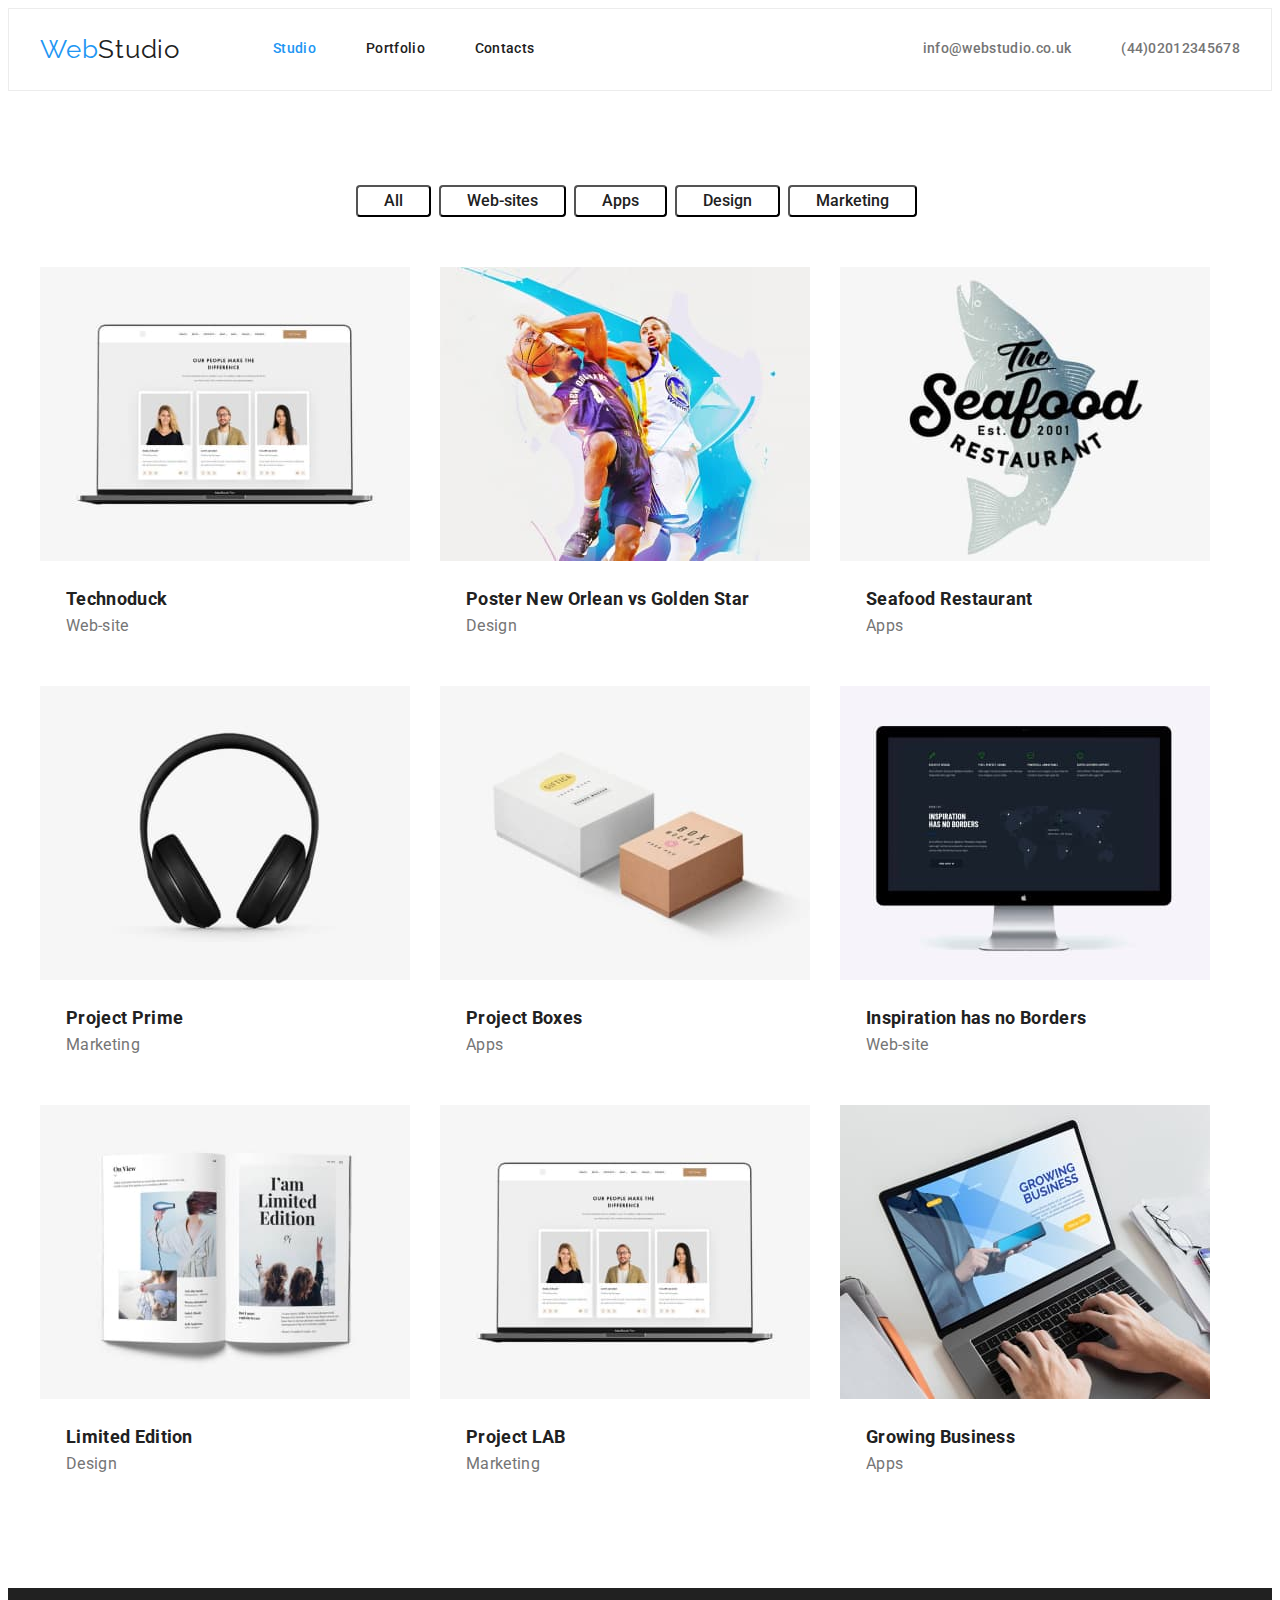
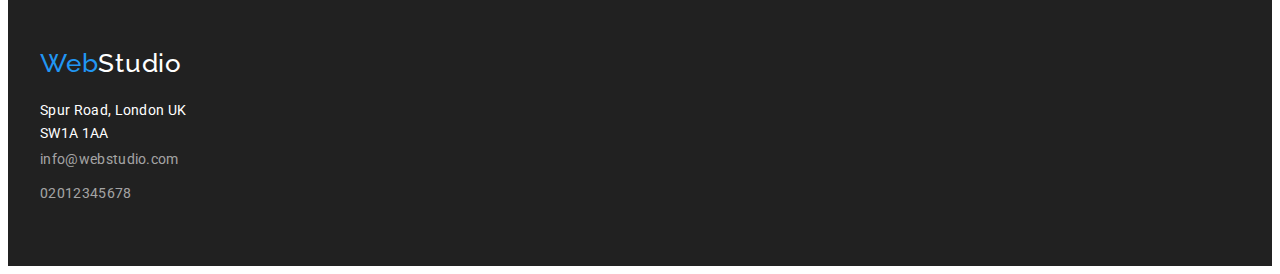
<file: portfolio.html>
<!DOCTYPE html>
<html lang="en">
  <head>
    <meta charset="UTF-8" />
    <meta http-equiv="X-UA-Compatible" content="IE=edge" />
    <meta name="viewport" content="width=device-width, initial-scale=1.0" />
    <title>WebStudio</title>
    <link rel="preconnect" href="https://fonts.googleapis.com" />
    <link rel="preconnect" href="https://fonts.gstatic.com" crossorigin />
    <link
      href="https://fonts.googleapis.com/css2?family=Raleway:wght@700&family=Roboto:wght@400;500;700;900&display=swap"
      rel="stylesheet"
    />
    <link rel="stylesheet" href="./css/styles.css" />
  </head>

  <body>
    <header class="page-header">
      <div class="container">
        <nav class="continer main-nav">
          <a href="./index.html" class="logo"
            >Web<span class="header">Studio</span></a
          >
          <ul class="site-nav list">
            <li class="item">
              <a href="./index.html" class="link current">Studio</a>
            </li>
            <li class="item">
              <a href="./portfolio.html" class="link">Portfolio</a>
            </li>
            <li class="item"><a href="" class="link">Contacts</a></li>
          </ul>
        </nav>
        <ul class="auth-nav list">
          <li class="item">
            <a href="mailto:info@webstudio.co.uk" class="link"
              >info@webstudio.co.uk</a
            >
          </li>
          <li class="item">
            <a href="tel:+4402012345678" class="link">(44)02012345678</a>
          </li>
        </ul>
      </div>
    </header>
    <main>
      <section class="section-portfolio">
        <div class="container">
          <h1 hidden class="visually-hidden section-title"></h1>
          <ul class="portfolio-nav list">
            <li>
              <button class="button secondary">All</button>
            </li>
            <li>
              <button class="button secondary">Web-sites</button>
            </li>
            <li>
              <button class="button secondary">Apps</button>
            </li>
            <li>
              <button class="button secondary">Design</button>
            </li>
            <li>
              <button class="button secondary">Marketing</button>
            </li>
          </ul>

          <ul class="portfolio-works list">
            <li class="flex-element">
              <img
                src="./images/Portfolio/img.jpg"
                alt="Technoduck"
                width="370"
                height="294"
              />
              <div class="portfolio-text">
                <h2 class="section-title-portfolio">Technoduck</h2>
                <p>Web-site</p>
              </div>
            </li>
            <li class="flex-element">
              <img
                src="./images/Portfolio/img-1.jpg"
                alt="Poster New Orlean vs Golden Star"
                width="370"
              />
              <div class="portfolio-text">
                <h2 class="section-title-portfolio">
                  Poster New Orlean vs Golden Star
                </h2>
                <p>Design</p>
              </div>
            </li>
            <li class="flex-element">
              <img
                src="./images/Portfolio/img-2.jpg"
                alt="Seafood Restaurant "
                width="370"
                height="294"
              />
              <div class="portfolio-text">
                <h2 class="section-title-portfolio">Seafood Restaurant</h2>
                <p>Apps</p>
              </div>
            </li>
            <li class="flex-element">
              <img
                src="./images/Portfolio/img-3.jpg"
                alt="Project Prime"
                width="370"
                height="294"
              />
              <div class="portfolio-text">
                <h2 class="section-title-portfolio">Project Prime</h2>
                <p>Marketing</p>
              </div>
            </li>
            <li class="flex-element">
              <img
                src="./images/Portfolio/img-4.jpg"
                alt="Project Boxes"
                width="370"
                height="294"
              />
              <div class="portfolio-text">
                <h2 class="section-title-portfolio">Project Boxes</h2>
                <p>Apps</p>
              </div>
            </li>
            <li class="flex-element">
              <img
                src="./images/Portfolio/img-5.jpg"
                alt="Inspiration has no Borders"
                width="370"
                height="294"
              />
              <div class="portfolio-text">
                <h2 class="section-title-portfolio">
                  Inspiration has no Borders
                </h2>
                <p>Web-site</p>
              </div>
            </li>
            <li class="flex-element">
              <img
                src="./images/Portfolio/img-6.jpg"
                alt="Limited Edition"
                width="370"
                height="294"
              />
              <div class="portfolio-text">
                <h2 class="section-title-portfolio">Limited Edition</h2>
                <p>Design</p>
              </div>
            </li>
            <li class="flex-element">
              <img
                src="./images/Portfolio/img-7.jpg"
                alt="Project LAB"
                width="370"
                height="294"
              />
              <div class="portfolio-text">
                <h1 class="section-title-portfolio">Project LAB</h1>
                <p>Marketing</p>
              </div>
            </li>
            <li class="flex-element">
              <img
                src="./images/Portfolio/img-8.jpg"
                alt="Growing Business"
                width="370"
                height="294"
              />
              <div class="portfolio-text">
                <h2 class="section-title-portfolio">Growing Business</h2>
                <p>Apps</p>
              </div>
            </li>
          </ul>
        </div>
      </section>
    </main>

    <footer class="footer">
      <div class="container">
        <a href="./index.html " class="logo"
          >Web<span class="footer-span">Studio</span></a
        >
        <address class="list">
          <p class="footer-text">
            Spur Road, London UK <br />
            SW1A 1AA
          </p>
          <ul class="list">
            <li class="footer-link">
              <a href="mail:info@webstudio.com" class="link"
                >info@webstudio.com</a
              >
            </li>
            <li class="footer-link">
              <a href="tel:+4402012345678" class="link">02012345678</a>
            </li>
          </ul>
        </address>
      </div>
    </footer>
  </body>
</html>
</file>
<file: css/styles.css>
/* p color #757575
h color #212121
background: #E5E5E5
white #FFFFFF
blue #2196F3
button color #F5F4FA */ 

:root{
--primary-text-color: #757575;
--section-title-colot: #212121;
--accent-color: #2196F3;
--accent-white-color: #FFFFFF;
}
body {
    background-color: var(--accent-white-color);
    color: var(--primary-text-color);
    
    font-family: Roboto, sans-serif;
    font-size: 16px;
    line-height: 1.18;
    letter-spacing: 0.02em;
}

.list {
    padding: 0;
    margin: 0;
    list-style: none;
}

.container {
    margin-left: auto;
    margin-right: auto;
    padding-left: 15px;
    padding-right: 15px;
    width: 1200px;
}
/*reset*/

h1,
h2,
h3,
p {
    margin: 0px;
}
img {
    display: block;
}

.page-header> .container {
    display: flex;
    align-items: center;
}

    .logo {
    color: var(--accent-color);
    font-family: Raleway, cursive;
    font-size: 26px;
    line-height: 1.19;
    letter-spacing: 0.03em;
    text-decoration: none;
}
.logo .header {
    color: var(--section-title-colot);
        font-family: Raleway, cursive;
        font-size: 26px;
        line-height: 1.19;
        letter-spacing: 0.03em;
        text-decoration: none;
}
.logo .footer {
    color: var(--accent-white-color);
        font-family: Raleway, cursive;
        font-size: 26px;
        line-height: 1.19;
        letter-spacing: 0.03em;
        text-decoration: none;
}
.logo .header:hover,
.logo .header:focus {
    color: var(--accent-color);
 }   
.logo .footer:hover,
.logo .footer:focus {
    color: var(--accent-color);
}

.page-header {
    color: var(--section-title-colot);
    padding-top: 25px;
    padding-bottom: 25px;
    border: 1px solid #ECECEC;
}

.main-nav {
    display: flex;
    align-items: center;
}

/*site-nav*/

.site-nav {
    display: flex;
    margin-left: 93px;
    align-self: center;
}

.link {
    text-decoration: none;
    color: currentColor;
}

.site-nav .item:not(:last-child) {
    margin-right: 50px;
}
.site-nav .link {
    display: block;
    flex-wrap: nowrap;

   color: var(--section-title-colot);
   font-weight: 500;
   font-size: 14px;
   line-height: 1.14;
   text-decoration: none;
}
.site-nav .link:hover,
.site-nav .link:focus {
    color: var(--accent-color);
}
.site-nav .link.current {
    color: var(--accent-color);
    font-weight: 500;
    font-size: 14px;
    line-height: 1.14;
    text-decoration: none;
}
.auth-nav {
    display: flex;
    margin-left: auto;
}
.auth-nav .link{
    display: flex;
    
    color: var(--primary-text-color);
    font-weight: 500;
    font-size: 14px;
    line-height: 1.14;
    text-decoration: none;
}
.auth-nav .item + .item{
    margin-left: 50px;
}
.auth-nav .link:hover,
.auth-nav .link:focus {
    color: var(--accent-color);
}

.email::before {
    content: "";
    width: 16px;
    height: 12px;
    margin-right: 10px;
    background-image: url(../images/envelope\ \(hover\).svg);
}

.phone::before {
    content: "";
    width: 10px;
    height: 16px;
    margin-right: 10px;
    background-image: url(../images/Vector.svg);
}

/*Hero*/
.hero {
    padding-top: 200px;
    padding-bottom: 200px;

    text-align: center;
    color: var(--accent-white-color);
    background-color: var(--section-title-colot);
    text-align: center;

    background-image: linear-gradient(rgba(47, 48, 58, 0.4),
            rgba(47, 48, 58, 0.4)),
        url("../images/hero-bg.jpg");
}

.hero-title {
    padding-bottom: 0px;
    margin-top: 0px;
    margin-bottom: 30px;
    
    font-weight: 900;
    font-size: 44px;
    line-height: 1.4;
}
.text {
    margin-top: 0px;

    font-style: normal;
    font-weight: 400;
    font-size: 14px;
    line-height: 1.7;
}

/*section*/
.visually-hidden {
    position: absolute;
    width: 1px;
    height: 1px;
    margin: -1px;
    border: 0;
    padding: 0;

    white-space: nowrap;
    clip-path: inset(100%);
    clip: rect(0 0 0 0);
    overflow: hidden;
}
.section .features {
    padding-top: 94px 0px;
}
.section-title {
    margin-bottom: 50px;
    text-align: center;

    color:var(--section-title-colot);
    font-weight: 700;
    font-size: 36px;
    line-height: 1.2;
}
.section-our-team {
    padding-top: 94px;
    padding-bottom: 94px;
    background: #F5F4FA;
}
.feature-list {
    display: flex;
    align-items: center;
    padding-top: 94px;
    padding-bottom: 94px;
    gap: 30px;
}
.feature-item {
    width: 270px;
}
.feature-item::before {
    display: block;
    content: "";
    height: 120px;
    border-radius: 4px;
    margin-bottom: 30px;
    background: #F5F4FA;
    background-size: contain;
    background-repeat: no-repeat;
    background-position: center;
}
.section-what-we-do {
    padding-bottom: 94px;
}
.what-we-do {
    display: flex;
    justify-content: center;
    margin: -15px;
}
.our-team {
    display: flex;
    justify-content: center;
    margin: -15px;
}
.our-team-names {
    padding-top: 30px;
    padding-bottom: 30px;
    text-align: center;
}

.button {
    border-radius: 4px;
    display: inline-block;

    color: var(--section-title-colot);
    background-color: var(--accent-white-color);
    font-weight: 700;
    font-size: 36px;
    line-height: 1.16;
    text-align: center;
    
}
.button.primary {
    color: var(--accent-white-color);
    background-color: var(--accent-color);
    font-weight: 700;
    font-size: 16px;
    line-height: 1.8;
    text-align: center;
    font-family: inherit;

}
.button.secondary {
    margin-right: 8px;
    padding: 2px 26px;
   
    color: var(--section-title-colot);
    background-color: var(--accent-white-color);
    font-family: inherit;
    font-weight: 500;
    font-size: 16px;
    line-height: 1.5;
    text-align: center;
}
.section-customers {
    margin-top: 94px;
    padding-bottom: 94px;
}
.customers {
    display: flex; 
    border-radius: 4px; 
}
.button-customers {
    padding: 0px;
    border: 1px solid #AFB1B8;
    border-radius: 4px;
}
.button-icon {
    width: 170px;
    height: 92px;
}
.section-works {
    margin-bottom: 94px;
}
.section-title-targets {
    margin-top: 0px;
    margin-bottom: 9.41px;

    color: var(--section-title-colot);
    font-weight: 700;
    font-size: 14px;
    line-height: 1.14;
    }
.section-title-team {
    margin-bottom:10px;
    color: var(--section-title-colot);
    font-weight: 500;
    font-size: 16px;
    line-height: 1.18;
    letter-spacing: 0.03em;
}
.section-title-team p {
    margin-top: 10px;
    margin-bottom: 30px;

}
.section-title-portfolio {
    color: var(--section-title-colot);
    font-weight: 700;
    font-size: 18px;
    line-height: 2;
}

.section-portfolio {
    padding-top: 94px;
    padding-bottom: 94px;
}
.portfolio-nav {
    display: flex;
    justify-content: center;
    margin-bottom: 50px;
}
.portfolio-nav .list {
    margin-bottom: 50px;
}
.portfolio-works {
    display: flex;
    flex-wrap: wrap;
}
.portfolio-text {
    padding: 20px 26px;
    border-right: 1px;
    border-bottom: 1px;
    border-left: 1px;
}
.flex-element {
   margin: 15px;}

.portfolio-works {
    margin: -15px;
}

.footer {
   padding-top: 60px;
   padding-bottom: 60px;
    background-color: var(--section-title-colot);
    font-weight: 500;
    font-size: 14px;
    line-height: 1.7;
    text-decoration: none;
}
.footer .logo {
    display: block;
    margin-bottom: 20px;
}
.footer .link {
    color: rgba(255, 255, 255, 0.6);;
    text-decoration: none;
}
.footer .link:hover,
.footer .link:focus {
    color: var(--accent-color);
}
.footer-span {
    color: var(--accent-white-color);
}
.footer-text {
    margin-bottom: 2px;
    color: var(--accent-white-color);
    font-style: normal;
    font-weight: 400;
    font-size: 14px;
    line-height: 1.7;
    text-decoration: none;
}
.footer address {
    color: rgba(255, 255, 255, 0.6);
    font-style: normal;
    font-weight: 400;
    font-size: 14px;
    line-height: 1.7;
    text-decoration: none;
}
.footer-link:not(:last-child) {
padding-bottom: 10px;
}
</file>
